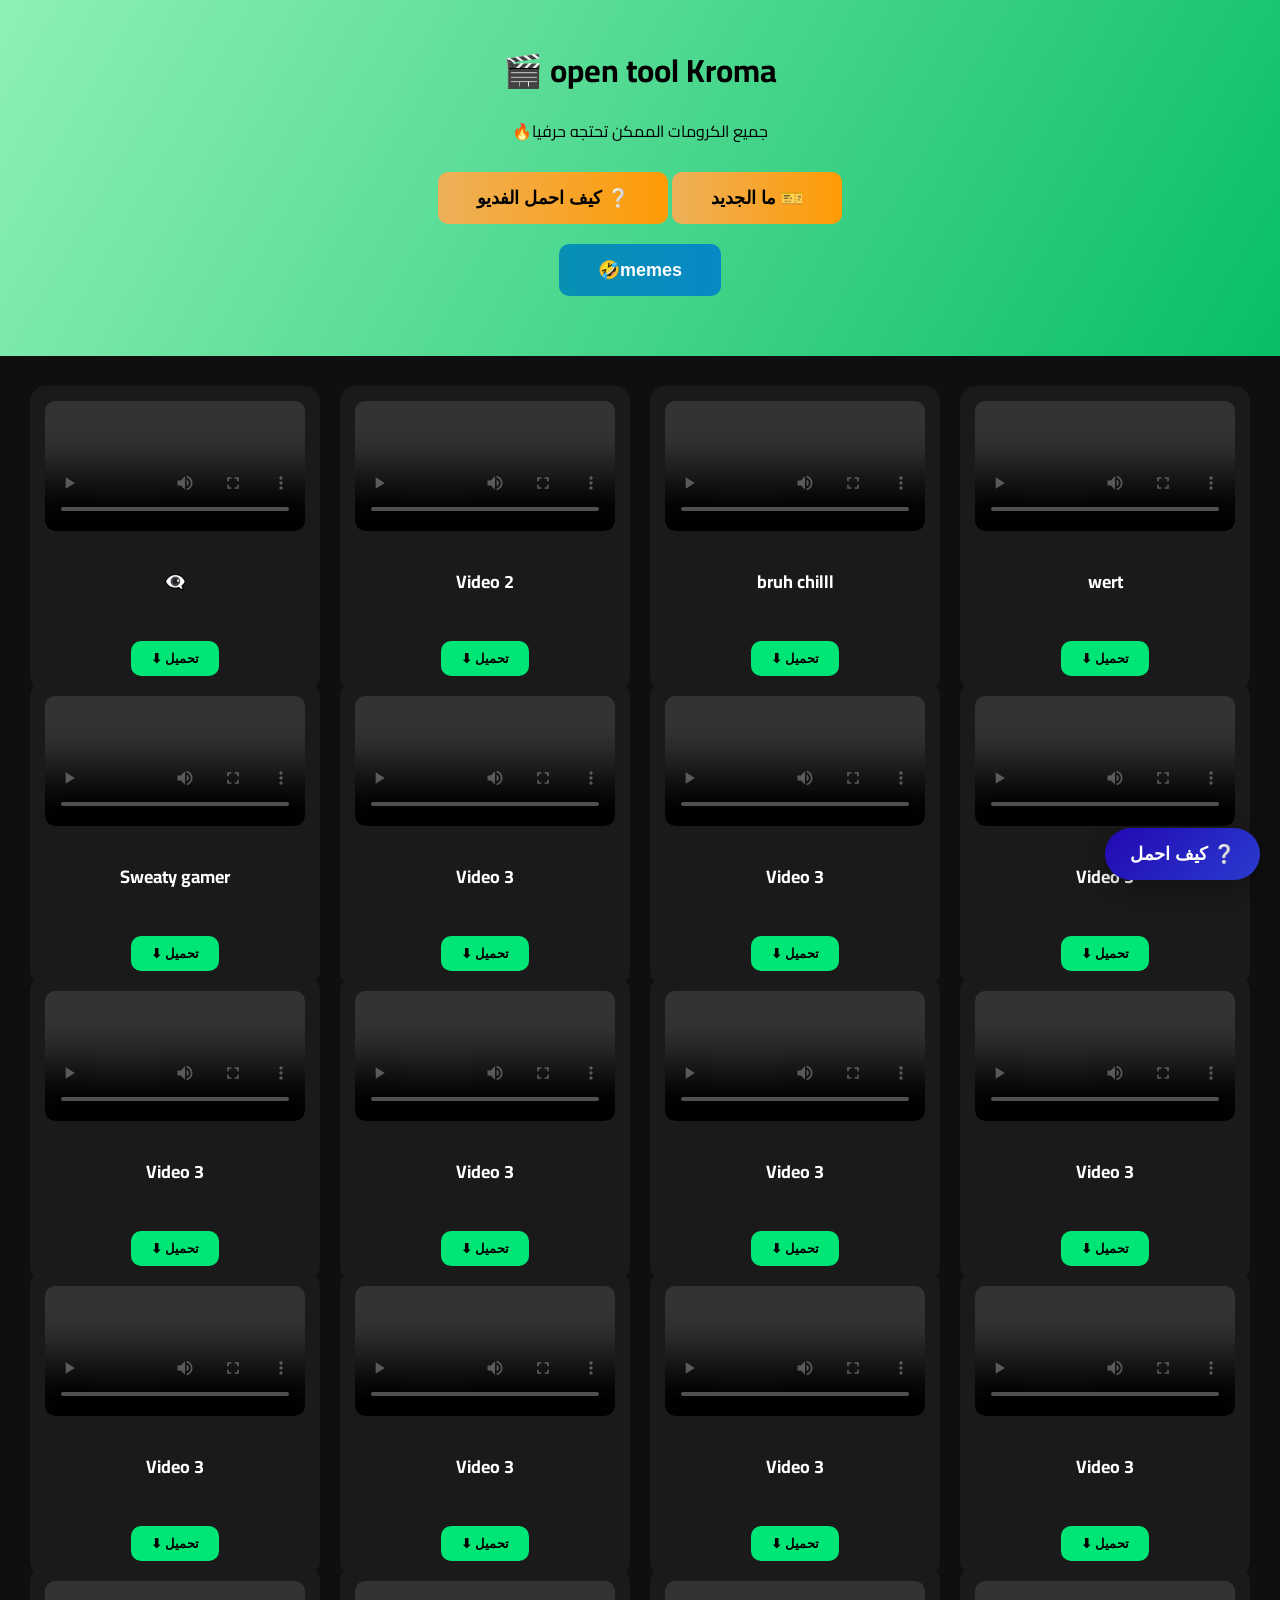
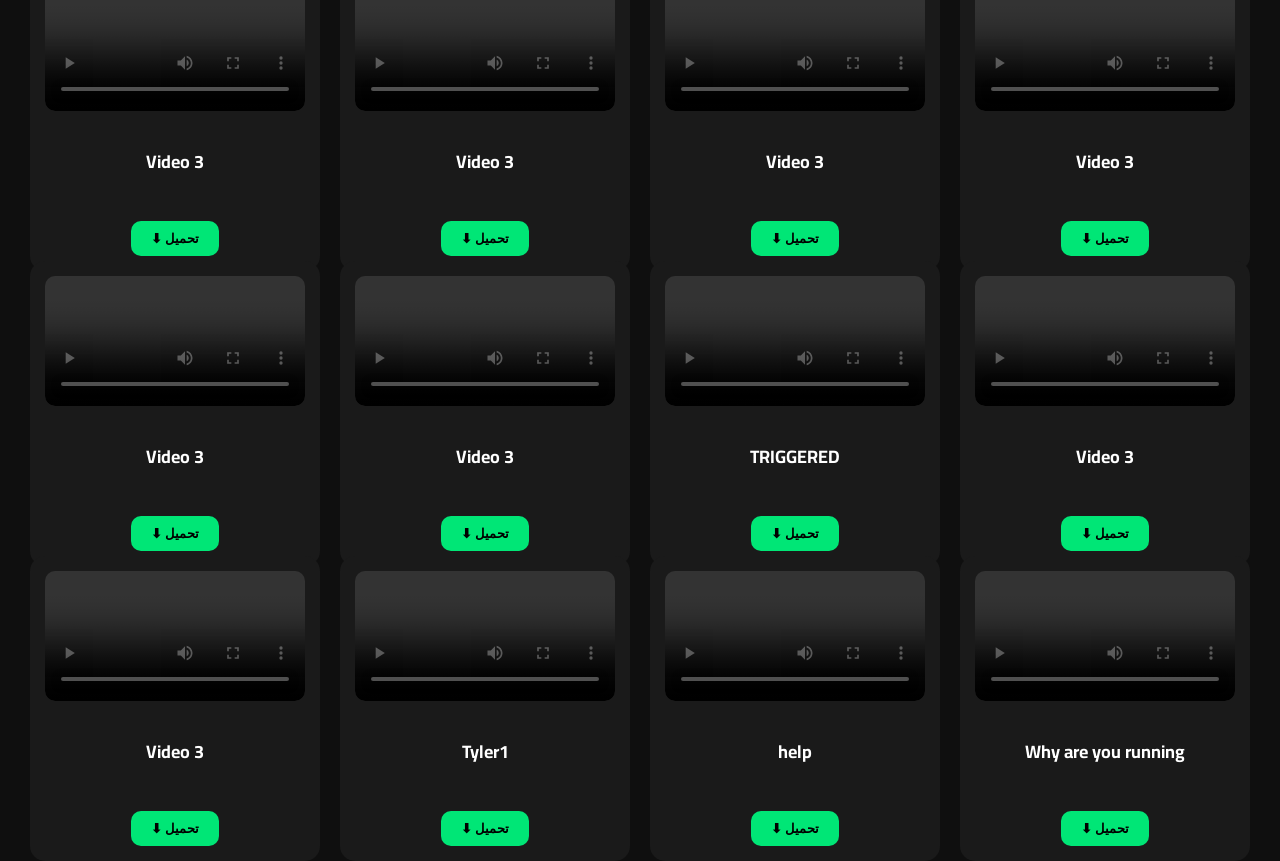
<file: index.html>
<!DOCTYPE html>
<html lang="ar">
<head>
<meta charset="UTF-8">
<meta name="viewport" content="width=device-width, initial-scale=1.0">
<title>open tool Kroma Studio</title>
<link rel="stylesheet" href="style.css">

<!-- خط حديث -->
<link href="https://fonts.googleapis.com/css2?family=Cairo:wght@400;600;700&display=swap" rel="stylesheet">

</head>

<body>

<header class="topbar">
  <h1>🎬 open tool Kroma</h1>
  <p>🔥جميع الكرومات الممكن تحتجه حرفيا</p>


<button class="creator-btn2" onclick="window.location.href='how.html'">
    كيف احمل الفديو ❔
  </button>



<button class="creator-btn2" onclick="window.location.href='Whats new.html'">
  ما الجديد 🎫
  </button>





<button class="creator-btn5" onclick="window.location.href='mems.html'">
    🤣memes
  </button>






<button class="creator-btn4" onclick="window.location.href='how.html'">
    كيف احمل ❔
  </button>

</header>

<section class="grid">

  <!-- Video Card -->
  <div class="card">
    <video controls>
      <source src="videos/videoplayback.mp4" type="video/mp4">
    </video>
    <h3>👁‍🗨</h3>
    <a href="videos/videoplayback.mp4" download>
      <button>⬇ تحميل</button>
    </a>
  </div>

  <!-- Video Card -->
  <div class="card">
    <video controls>
      <source src="videos/333.mp4" type="video/mp4">
    </video>
    <h3>Video 2</h3>
    <a href="videos/333.mp4" download>
      <button>⬇ تحميل</button>
    </a>
  </div>

  <!-- Video Card -->
  <div class="card">
    <video controls>
      <source src="videos/bruh chilll.mp4" type="video/mp4">
    </video>
    <h3>bruh chilll</h3>
    <a href="videos/bruh-chilll.mp4" download>
      <button>⬇ تحميل</button>
    </a>
  </div>


<div class="card">
    <video controls>
      <source src="videos/wert.mp4" type="video/mp4">
    </video>
    <h3>wert</h3>
    <a href="videos/wert.mp4" download>
      <button>⬇ تحميل</button>
    </a>
  </div>





<div class="card">
    <video controls>
      <source src="videos/Sweaty gamer meme.mp4" type="video/mp4">
    </video>
    <h3>Sweaty gamer</h3>
    <a href="videos/Sweaty gamer meme.mp4" download>
      <button>⬇ تحميل</button>
    </a>
  </div>









<div class="card">
    <video controls>
      <source src="videos/crying green screen man.mp4" type="video/mp4">
    </video>
    <h3>Video 3</h3>
    <a href="videos/crying green screen man.mp4" download>
      <button>⬇ تحميل</button>
    </a>
  </div>





  <div class="card">
    <video controls>
      <source src="videos/Deal With It Glasses_Green Screen_360p.mp4" type="video/mp4">
    </video>
    <h3>Video 3</h3>
    <a href="videos/Deal With It Glasses_Green Screen_360p.mp4" download>
      <button>⬇ تحميل</button>
    </a>
  </div>





  <div class="card">
    <video controls>
      <source src="videos/Duane GreenScreen.mp4" type="video/mp4">
    </video>
    <h3>Video 3</h3>
    <a href="videos/Duane GreenScreen.mp4" download>
      <button>⬇ تحميل</button>
    </a>
  </div>






  <div class="card">
    <video controls>
      <source src="videos/explosion meme.mp4" type="video/mp4">
    </video>
    <h3>Video 3</h3>
    <a href="videos/explosion meme.mp4" download>
      <button>⬇ تحميل</button>
    </a>
  </div>







  <div class="card">
    <video controls>
      <source src="videos/Freaky sonic meme template.mp4" type="video/mp4">
    </video>
    <h3>Video 3</h3>
    <a href="videos/Freaky sonic meme template.mp4" download>
      <button>⬇ تحميل</button>
    </a>
  </div>











  <div class="card">
    <video controls>
      <source src="videos/Green Screen -  Anak Berkacamata - Zoget gk jelas.mp4" type="video/mp4">
    </video>
    <h3>Video 3</h3>
    <a href="videos/Green Screen -  Anak Berkacamata - Zoget gk jelas.mp4" download>
      <button>⬇ تحميل</button>
    </a>
  </div>







  <div class="card">
    <video controls>
      <source src="videos/Green Screen - GTA SA - Mission Passed!!.mp4" type="video/mp4">
    </video>
    <h3>Video 3</h3>
    <a href="videos/Green Screen - GTA SA - Mission Passed!!.mp4" download>
      <button>⬇ تحميل</button>
    </a>
  </div>






  <div class="card">
    <video controls>
      <source src="videos/Green Screen - Hehei Puai!.mp4" type="video/mp4">
    </video>
    <h3>Video 3</h3>
    <a href="videos/Green Screen - Hehei Puai!.mp4" download>
      <button>⬇ تحميل</button>
    </a>
  </div>





  <div class="card">
    <video controls>
      <source src="videos/Green Screen - Kakek Ketawa Legend!!.mp4" type="video/mp4">
    </video>
    <h3>Video 3</h3>
    <a href="videos/Green Screen - Kakek Ketawa Legend!!.mp4" download>
      <button>⬇ تحميل</button>
    </a>
  </div>






  <div class="card">
    <video controls>
      <source src="videos/Green Screen - Man Say NANI Funny.mp4" type="video/mp4">
    </video>
    <h3>Video 3</h3>
    <a href="videos/Green Screen - Meledak TNT Minecraft 1.mp4" download>
      <button>⬇ تحميل</button>
    </a>
  </div>





  <div class="card">
    <video controls>
      <source src="videos/Green Screen - Meledak TNT Minecraft 1.mp4" type="video/mp4">
    </video>
    <h3>Video 3</h3>
    <a href="videos/Green Screen - Meledak TNT Minecraft 1.mp4" download>
      <button>⬇ تحميل</button>
    </a>
  </div>






  <div class="card">
    <video controls>
      <source src="videos/Green Screen - Nice !!.mp4" type="video/mp4">
    </video>
    <h3>Video 3</h3>
    <a href="videos/Green Screen - Nice !!.mp4" download>
      <button>⬇ تحميل</button>
    </a>
  </div>







  <div class="card">
    <video controls>
      <source src="videos/Green Screen - O May God! Wauw!.mp4" type="video/mp4">
    </video>
    <h3>Video 3</h3>
    <a href="videos/Green Screen - O May God! Wauw!.mp4" download>
      <button>⬇ تحميل</button>
    </a>
  </div>






<div class="card">
    <video controls>
      <source src="videos/MLG GREEN SCREEN OMG TOO MLG IMMA GONNA DIE SOON XDDDD .mp4" type="video/mp4">
    </video>
    <h3>Video 3</h3>
    <a href="videos//MLG GREEN SCREEN OMG TOO MLG IMMA GONNA DIE SOON XDDDD .mp4" download>
      <button>⬇ تحميل</button>
    </a>
  </div>



  <div class="card">
    <video controls>
      <source src="videos/oh my gaaaaad wow green screen.mp4" type="video/mp4">
    </video>
    <h3>Video 3</h3>
    <a href="videos/oh my gaaaaad wow green screen.mp4" download>
      <button>⬇ تحميل</button>
    </a>
  </div>





  <div class="card">
    <video controls>
      <source src="videos/ytr.mp4" type="video/mp4">
    </video>
    <h3>Video 3</h3>
    <a href="videos/ytr.mp4" download>
      <button>⬇ تحميل</button>
    </a>
  </div>





  <div class="card">
    <video controls>
      <source src="videos/The ROCK Eyebrow (4K 60fps).mp4" type="video/mp4">
    </video>
    <h3>Video 3</h3>
    <a href="videos/The ROCK Eyebrow (4K 60fps).mp4" download>
      <button>⬇ تحميل</button>
    </a>
  </div>





  <div class="card">
    <video controls>
      <source src="videos/TRIGGERED (JBoonk edit).mp4" type="video/mp4">
    </video>
    <h3>TRIGGERED</h3>
    <a href="videos/TRIGGERED (JBoonk edit).mp4" download>
      <button>⬇ تحميل</button>
    </a>
  </div>





  <div class="card">
    <video controls>
      <source src="videos/Twomad - Goodnight Girl (Original).mp4" type="video/mp4">
    </video>
    <h3>Video 3</h3>
    <a href="videos/Twomad - Goodnight Girl (Original).mp4" download>
      <button>⬇ تحميل</button>
    </a>
  </div>




  <div class="card">
    <video controls>
      <source src="videos/Twomad - Goodnight Girl (Original).mp4" type="video/mp4">
    </video>
    <h3>Video 3</h3>
    <a href="videos/Twomad - Goodnight Girl (Original).mp4" download>
      <button>⬇ تحميل</button>
    </a>
  </div>




  <div class="card">
    <video controls>
      <source src="videos/Tyler1 Driving.mp4" type="video/mp4">
    </video>
    <h3>Tyler1</h3>
    <a href="videos/Tyler1 Driving.mp4" download>
      <button>⬇ تحميل</button>
    </a>
  </div>




  <div class="card">
    <video controls>
      <source src="videos/Tyler1 help [meme].mp4" type="video/mp4">
    </video>
    <h3>help</h3>
    <a href="videos/Tyler1 help [meme].mp4" download>
      <button>⬇ تحميل</button>
    </a>
  </div>





  <div class="card">
    <video controls>
      <source src="videos//Why are you running_.mp4" type="video/mp4">
    </video>
    <h3>Why are you running</h3>
    <a href="videos/Why are you running_.mp4" download>
      <button>⬇ تحميل</button>
    </a>
  </div>
























</section>

</body>
</html>
</file>
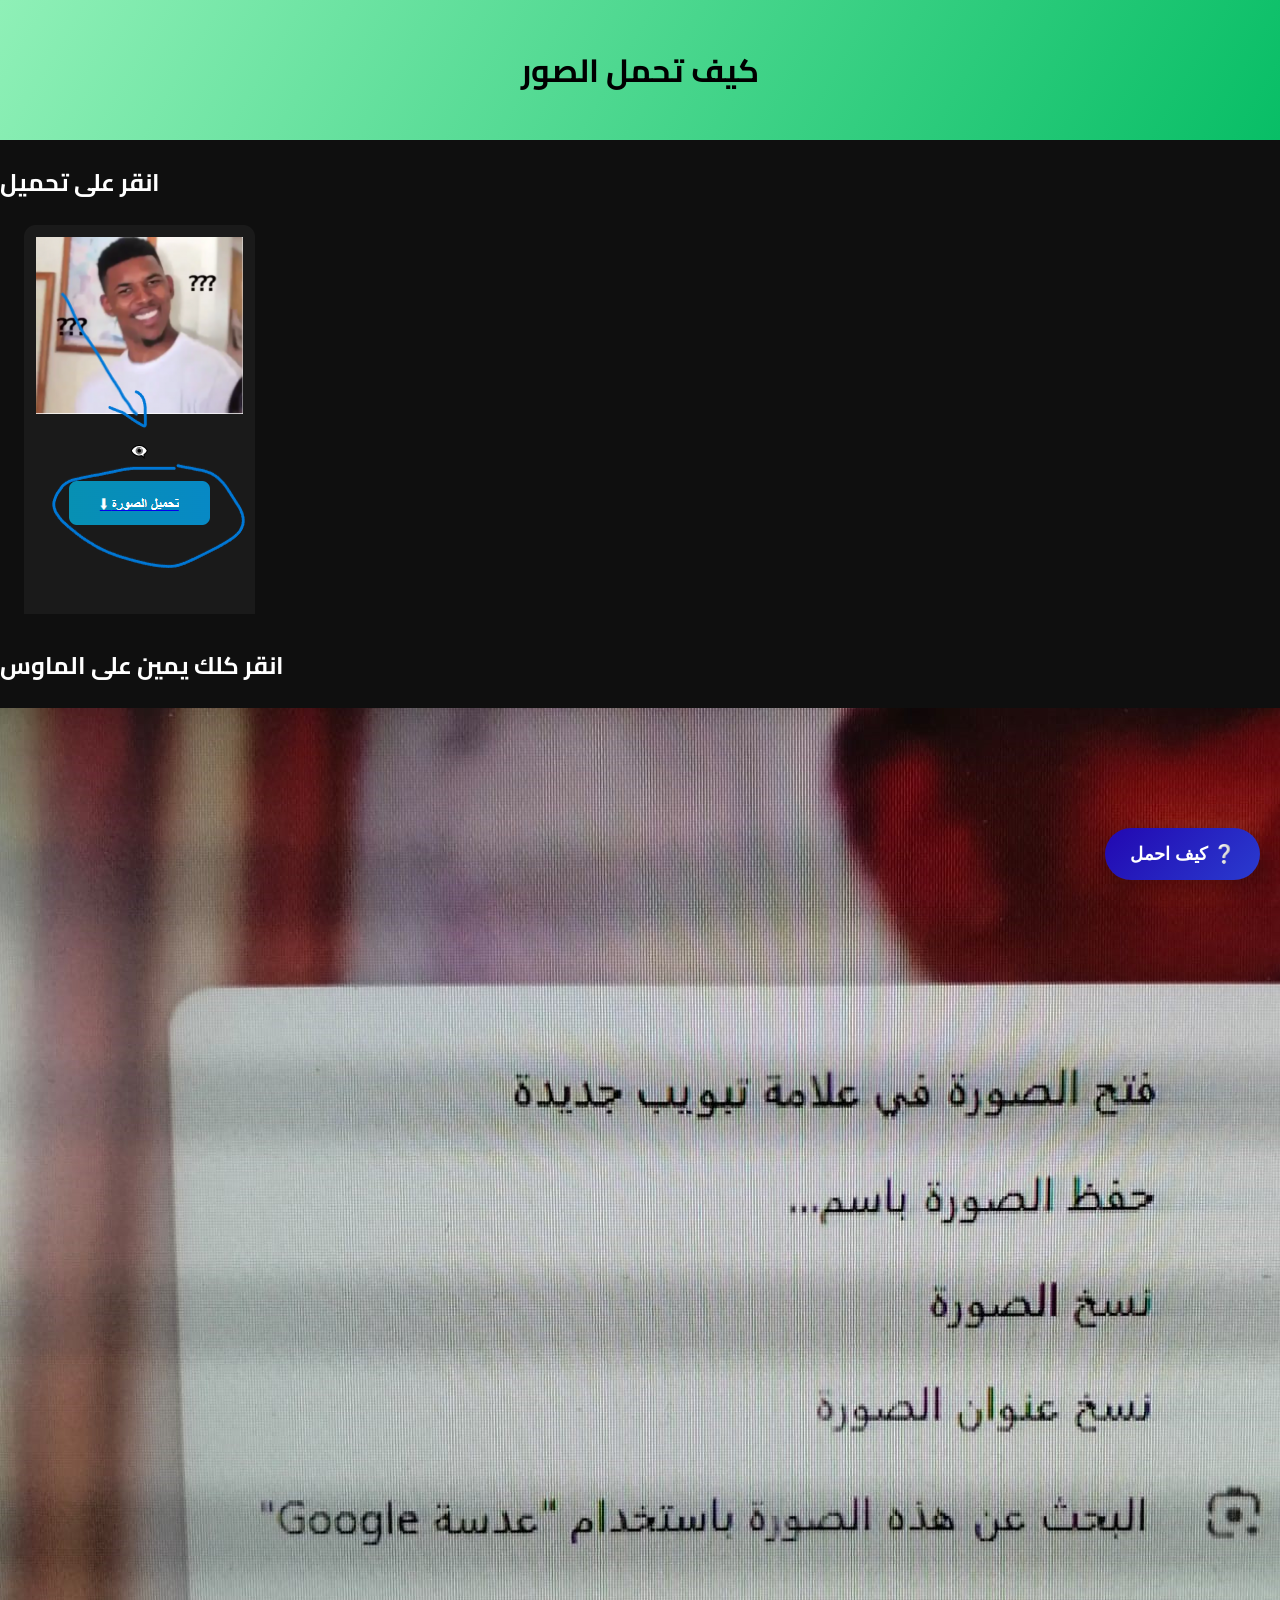
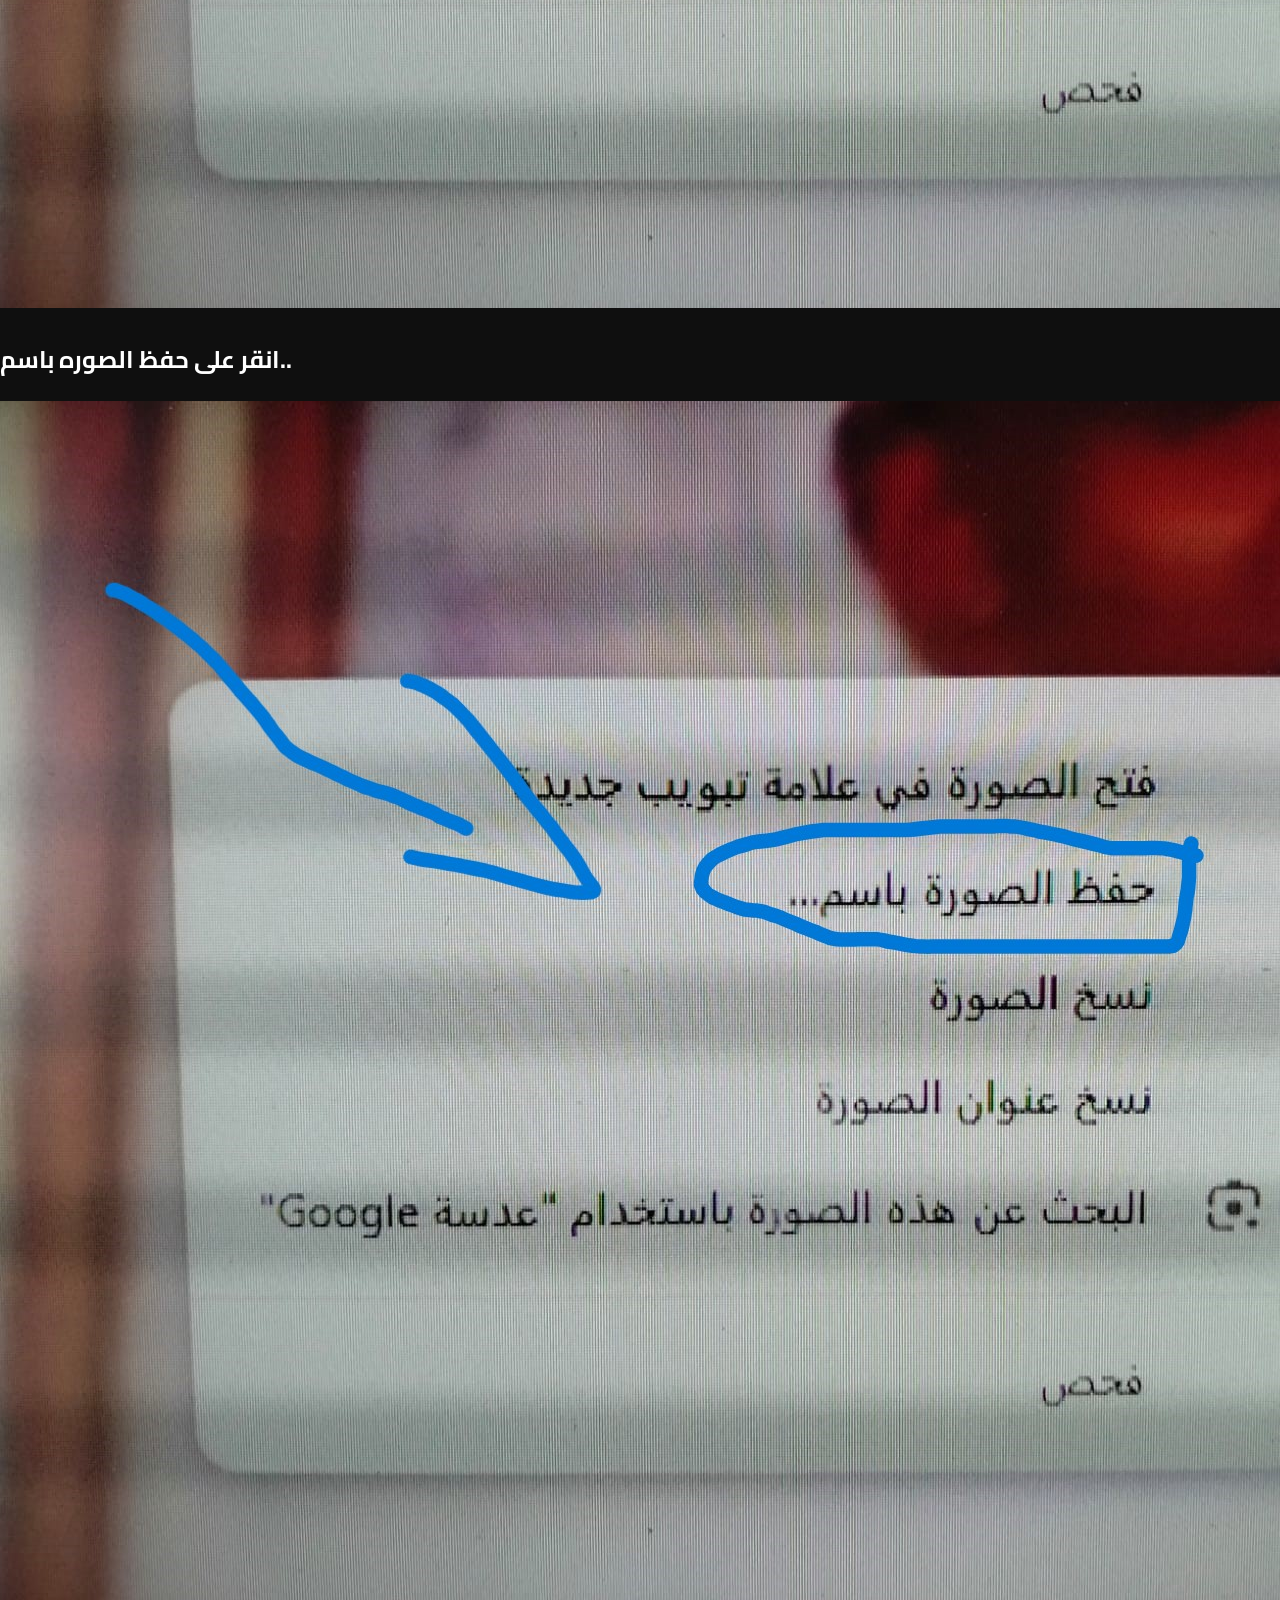
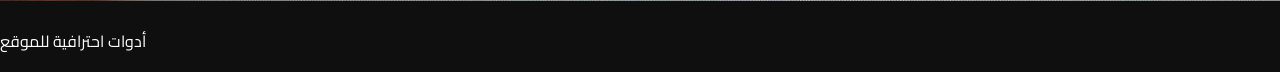
<file: how2.html>
<!DOCTYPE html>
<html lang="ar">
<head>
<meta charset="UTF-8">
<meta name="viewport" content="width=device-width, initial-scale=1.0">
<title>Kroma Studio</title>

<link rel="stylesheet" href="style.css">
<link href="https://fonts.googleapis.com/css2?family=Cairo:wght@400;600;700&display=swap" rel="stylesheet">

</head>

<body>

<header class="topbar">
  <h1>كيف تحمل الصور </h1>

  <button class="creator-btn4" onclick="window.location.href='more/Content creator.html'">
    كيف احمل ❔
  </button>
</header>

<!-- الصور -->
<section class="images">
<h1> انقر على تحميل</h1>
  <div class="img-card">
    <img src="images/gfhgf.png">
    <h1>انقر كلك يمين على الماوس</h1>
  </div>

  <div class="img-card">
    <img src="images/dsadsa.jpeg">
    <h1>انقر على حفظ الصوره باسم..</h1>
  </div>

  <div class="img-card">
    <img src="images/ewq.jpeg">
    <p>أدوات احترافية للموقع</p>
  </div>

</section>

</body>
</html>
</file>
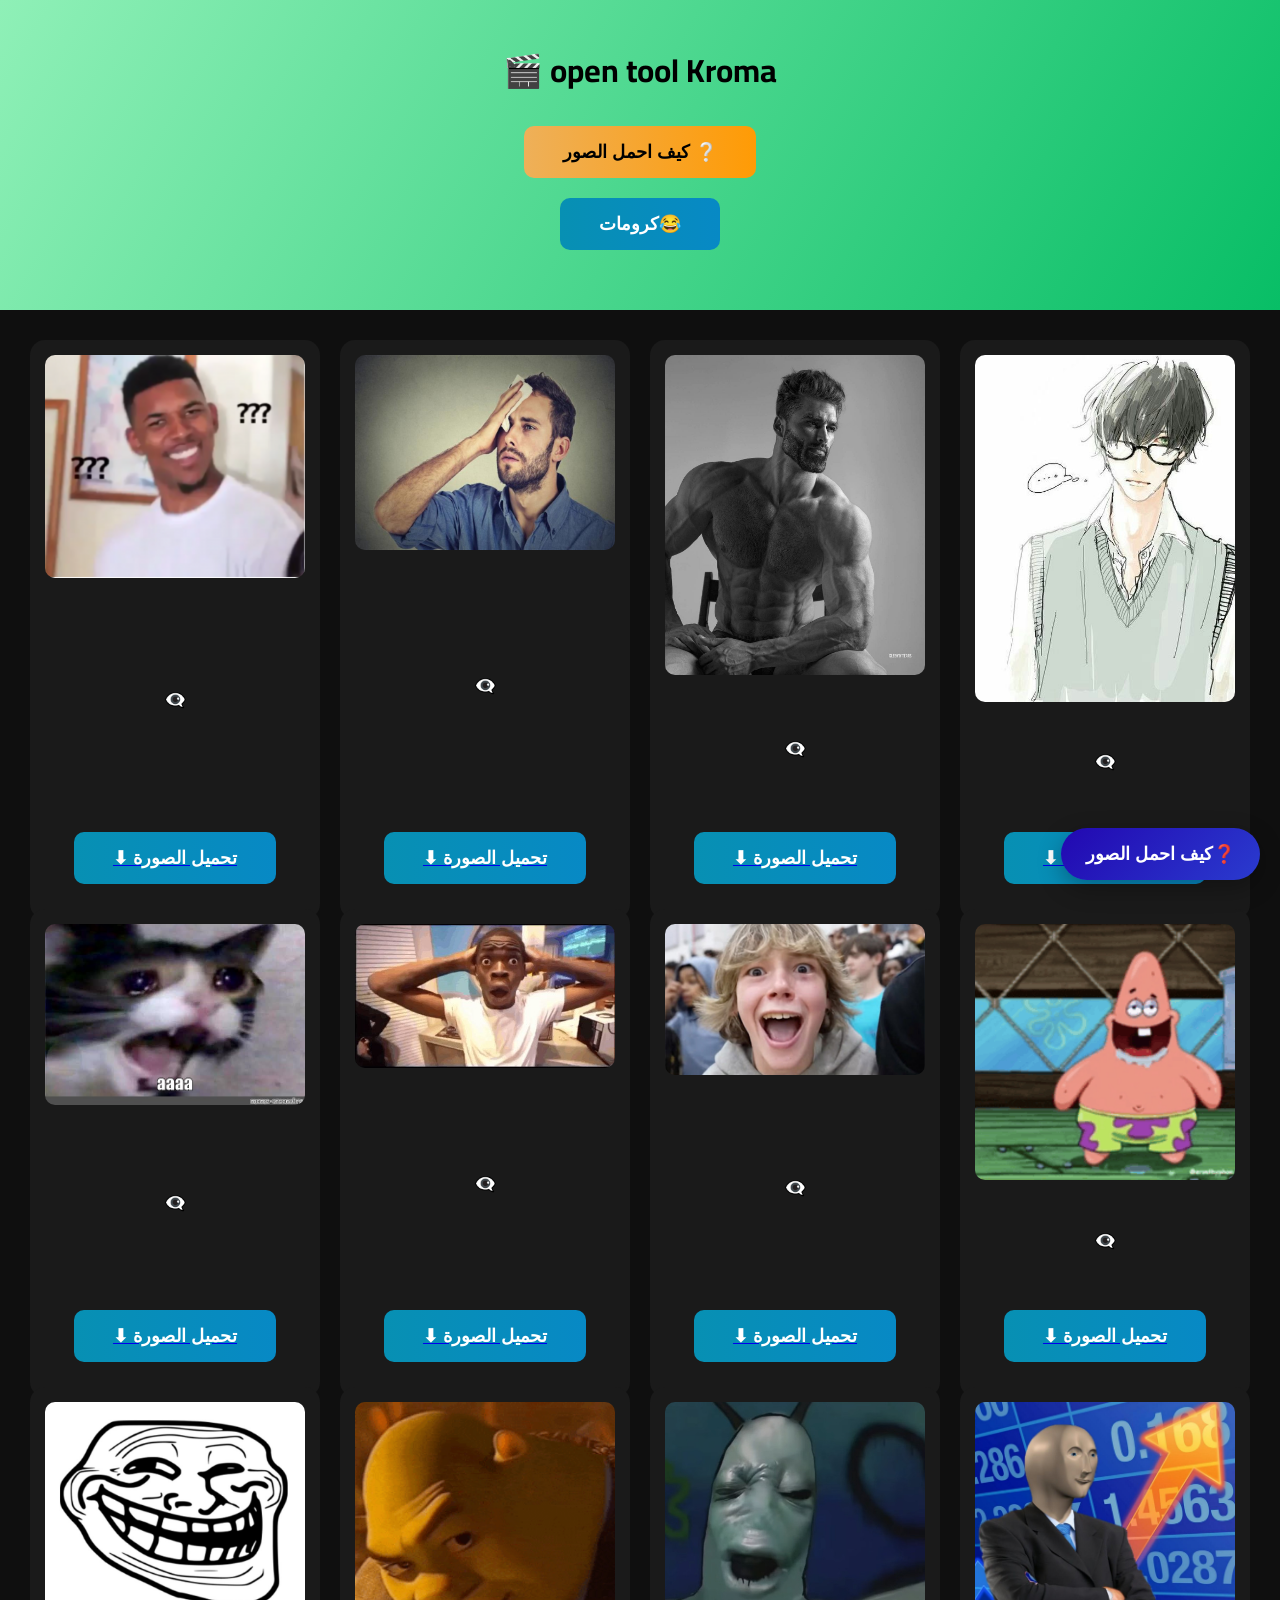
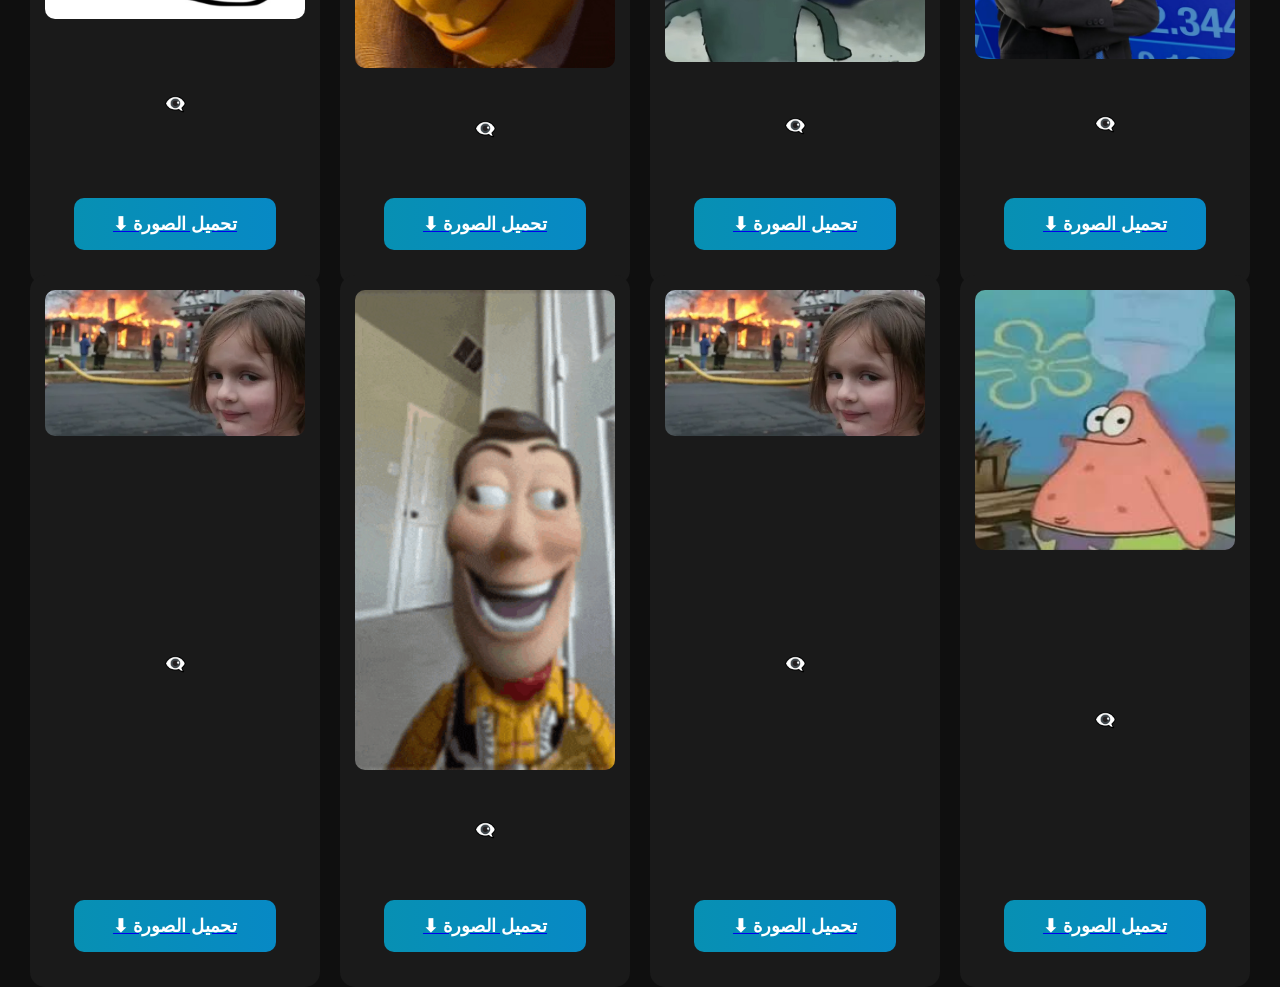
<file: mems.html>
<!DOCTYPE html>
<html lang="ar">
<head>
<meta charset="UTF-8">
<meta name="viewport" content="width=device-width, initial-scale=1.0">
<title>open tool Kroma Studio</title>
<link rel="stylesheet" href="style.css">

<!-- خط حديث -->
<link href="https://fonts.googleapis.com/css2?family=Cairo:wght@400;600;700&display=swap" rel="stylesheet">

</head>

<body>

<header class="topbar">
  <h1>🎬 open tool Kroma</h1>
  <p></p>


<button class="creator-btn2" onclick="window.location.href='how2.html'">
    كيف احمل الصور ❔
  </button>



<button class="creator-btn5" onclick="window.location.href='index.html'">
    كرومات😂
  </button>






<button class="creator-btn4" onclick="window.location.href='how2.html'">
    كيف احمل الصور❓
  </button>

</header>

<section class="grid">

  <!-- Video Card -->
  <div class="card">
    <!-- استبدال الفيديو بالصورة -->
    <img src="images/1_GI-td9gs8D5OKZd19mAOqA.png" alt="وصف الصورة" style="max-width: 100%; height: auto;">
    
    <h3>👁‍🗨</h3>
    
    <!-- تعديل رابط التحميل ليشير إلى الصورة -->
    <a href="images/1_GI-td9gs8D5OKZd19mAOqA.png" download>
      <button class="creator-btn5">⬇ تحميل الصورة</button>
    </a>
</div>



<div class="card">
    <!-- استبدال الفيديو بالصورة -->
    <img src="images/2018_1_13_21_36_15_696.jpg" alt="وصف الصورة" style="max-width: 100%; height: auto;">
    
    <h3>👁‍🗨</h3>
    
    <!-- تعديل رابط التحميل ليشير إلى الصورة -->
    <a href="images/2018_1_13_21_36_15_696.jpg" download>
      <button class="creator-btn5">⬇ تحميل الصورة</button>
    </a>
</div>




<div class="card">
    <!-- استبدال الفيديو بالصورة -->
    <img src="images/8506edaba11d5ffd4573d9ed434a037a.jpg" alt="وصف الصورة" style="max-width: 100%; height: auto;">
    
    <h3>👁‍🗨</h3>
    
    <!-- تعديل رابط التحميل ليشير إلى الصورة -->
    <a href="images/8506edaba11d5ffd4573d9ed434a037a.jpg" download>
      <button class="creator-btn5">⬇ تحميل الصورة</button>
    </a>
</div>





<div class="card">
    <!-- استبدال الفيديو بالصورة -->
    <img src="images/96ac7b40d06a63b52c007447570f4908.jpg" alt="وصف الصورة" style="max-width: 100%; height: auto;">
    
    <h3>👁‍🗨</h3>
    
    <!-- تعديل رابط التحميل ليشير إلى الصورة -->
    <a href="images/96ac7b40d06a63b52c007447570f4908.jpg" download>
      <button class="creator-btn5">⬇ تحميل الصورة</button>
    </a>
</div>





<div class="card">
    <!-- استبدال الفيديو بالصورة -->
    <img src="images/e3bd2f9899b279f6c044e52a39a60070.jpg" alt="وصف الصورة" style="max-width: 100%; height: auto;">
    
    <h3>👁‍🗨</h3>
    
    <!-- تعديل رابط التحميل ليشير إلى الصورة -->
    <a href="images/e3bd2f9899b279f6c044e52a39a60070.jpg" download>
      <button class="creator-btn5">⬇ تحميل الصورة</button>
    </a>
</div>




<div class="card">
    <!-- استبدال الفيديو بالصورة -->
    <img src="images/HDnvEoqXMAA9qhW.jpg" alt="وصف الصورة" style="max-width: 100%; height: auto;">
    
    <h3>👁‍🗨</h3>
    
    <!-- تعديل رابط التحميل ليشير إلى الصورة -->
    <a href="images/HDnvEoqXMAA9qhW.jpg" download>
      <button class="creator-btn5">⬇ تحميل الصورة</button>
    </a>
</div>





<div class="card">
    <!-- استبدال الفيديو بالصورة -->
    <img src="images/oardefault.jpg" alt="وصف الصورة" style="max-width: 100%; height: auto;">
    
    <h3>👁‍🗨</h3>
    
    <!-- تعديل رابط التحميل ليشير إلى الصورة -->
    <a href="images/oardefault.jpg" download>
      <button class="creator-btn5">⬇ تحميل الصورة</button>
    </a>
</div>







<div class="card">
    <!-- استبدال الفيديو بالصورة -->
    <img src="images/open tool;Kroma dd.gif" alt="وصف الصورة" style="max-width: 100%; height: auto;">
    
    <h3>👁‍🗨</h3>
    
    <!-- تعديل رابط التحميل ليشير إلى الصورة -->
    <a href="images/open tool;Kroma dd.gif" download>
      <button class="creator-btn5">⬇ تحميل الصورة</button>
    </a>
</div>







<div class="card">
    <!-- استبدال الفيديو بالصورة -->
    <img src="images/open tool;Kroma h.jpg" alt="وصف الصورة" style="max-width: 100%; height: auto;">
    
    <h3>👁‍🗨</h3>
    
    <!-- تعديل رابط التحميل ليشير إلى الصورة -->
    <a href="images/open tool;Kroma h.jpg" download>
      <button class="creator-btn5">⬇ تحميل الصورة</button>
    </a>
</div>





<div class="card">
    <!-- استبدال الفيديو بالصورة -->
    <img src="images/open tool;Kroma me-when-i-see-kevin.gif" alt="وصف الصورة" style="max-width: 100%; height: auto;">
    
    <h3>👁‍🗨</h3>
    
    <!-- تعديل رابط التحميل ليشير إلى الصورة -->
    <a href="images/open tool;Kroma me-when-i-see-kevin.gif" download>
      <button class="creator-btn5">⬇ تحميل الصورة</button>
    </a>
</div>








<div class="card">
    <!-- استبدال الفيديو بالصورة -->
    <img src="images/open tool;Kroma aaaaa.jpg" alt="وصف الصورة" style="max-width: 100%; height: auto;">
    
    <h3>👁‍🗨</h3>
    
    <!-- تعديل رابط التحميل ليشير إلى الصورة -->
    <a href="images/open tool;Kroma aaaaa.jpg" download>
      <button class="creator-btn5">⬇ تحميل الصورة</button>
    </a>
</div>






<div class="card">
    <!-- استبدال الفيديو بالصورة -->
    <img src="images/open tool;Kroma stonks.jpg" alt="وصف الصورة" style="max-width: 100%; height: auto;">
    
    <h3>👁‍🗨</h3>
    
    <!-- تعديل رابط التحميل ليشير إلى الصورة -->
    <a href="images/open tool;Kroma stonks.jpg" download>
      <button class="creator-btn5">⬇ تحميل الصورة</button>
    </a>
</div>









<div class="card">
    <!-- استبدال الفيديو بالصورة -->
    <img src="images/open tool;Kroma-g.webp" alt="وصف الصورة" style="max-width: 100%; height: auto;">
    
    <h3>👁‍🗨</h3>
    
    <!-- تعديل رابط التحميل ليشير إلى الصورة -->
    <a href="images/open tool;Kroma-g.webp" download>
      <button class="creator-btn5">⬇ تحميل الصورة</button>
    </a>
</div>














<div class="card">
    <!-- استبدال الفيديو بالصورة -->
    <img src="images/open tool;Kroma.gif" alt="وصف الصورة" style="max-width: 100%; height: auto;">
    
    <h3>👁‍🗨</h3>
    
    <!-- تعديل رابط التحميل ليشير إلى الصورة -->
    <a href="images/open tool;Kroma.gif" download>
      <button class="creator-btn5">⬇ تحميل الصورة</button>
    </a>
</div>










<div class="card">
    <!-- استبدال الفيديو بالصورة -->
    <img src="images/open tool;Kroma-g.webp" alt="وصف الصورة" style="max-width: 100%; height: auto;">
    
    <h3>👁‍🗨</h3>
    
    <!-- تعديل رابط التحميل ليشير إلى الصورة -->
    <a href="images/oardefault.jpg" download>
      <button class="creator-btn5">⬇ تحميل الصورة</button>
    </a>
</div>












<div class="card">
    <!-- استبدال الفيديو بالصورة -->
    <img src="images/open tool;Kroma we.jfif" alt="وصف الصورة" style="max-width: 100%; height: auto;">
    
    <h3>👁‍🗨</h3>
    
    <!-- تعديل رابط التحميل ليشير إلى الصورة -->
    <a href="images/open tool;Kroma we.jfif" download>
      <button class="creator-btn5">⬇ تحميل الصورة</button>
    </a>
</div>








</section>

</body>
</html>
</file>
<file: style.css>
body {
  margin: 0;
  font-family: 'Cairo', sans-serif;
  background: #0f0f0f;
  color: white;
}

/* الهيدر */
.topbar {
  text-align: center;
  padding: 40px 20px;
  color: black;

  background: linear-gradient(120deg, #8ff0b7, #08be66, #0b8d41);
  background-size: 200% 200%;

  animation: gradientMove 10s ease infinite;

  position: relative;
  z-index: 1;

}








@keyframes gradientMove {
  0% { background-position: 0% 50%; }
  50% { background-position: 100% 50%; }
  100% { background-position: 0% 50%; }
}







.topbar h1 {
  margin: 0;
  font-size: 32px;
}

/* الشبكة */
.grid {
  display: grid;
  grid-template-columns: repeat(auto-fit, minmax(250px, 1fr));
  gap: 20px;
  padding: 30px;
}

/* الكارت */
.card {
  background: #1a1a1a;
  border-radius: 15px;
  padding: 15px;
  text-align: center;
  transition: 0.3s;
}

.card:hover {
  transform: translateY(-5px);
}

video {
  width: 100%;
  border-radius: 10px;
}

/* زر */
button {
  margin-top: 10px;
  padding: 10px 20px;
  border: none;
  border-radius: 10px;
  background: #00e676;
  color: black;
  cursor: pointer;
  font-weight: bold;
}

button:hover {
  background: #00c853;
}





.creator-btn4 {
  position: fixed;        /* 👈 يخليه ثابت */
  bottom: 20px;           /* 👈 من تحت */
  right: 20px;            /* 👈 من اليمين */

  padding: 15px 25px;
  border-radius: 50px;    /* 👈 شكل دائري ناعم */
  border: none;
  cursor: pointer;

  font-size: 18px;
  font-weight: bold;

  background: linear-gradient(135deg,#2208b1,#2a3bcf);
  color: white;

  box-shadow: 0 8px 25px rgba(0,0,0,0.3); /* 👈 ظل احترافي */
  transition: all 0.3s ease;

  z-index: 999; /* 👈 يفضل فوق كل حاجة */
}

/* hover */
.creator-btn4:hover {
  transform: scale(1.1);
  box-shadow: 0 12px 30px rgba(0,0,0,0.4);
}

/* عند الضغط */
.creator-btn4:active {
  transform: scale(0.95);
}




.creator-btn2 {
  padding: 15px 39px;
  border-radius: 10px;
  border: none;
  cursor: pointer;

  font-size: 18px;
  font-weight: bold;


  background: linear-gradient(90deg, #eeb059, #ff9b05);
  color: black;

  transition: 0.3s;
}


button.creator-btn2:hover {
  background: linear-gradient(90deg, #ffa726, #ffb74d) !important;
  transform: scale(1.07);
  box-shadow: 0 0 20px rgba(233, 146, 6, 0.849);
}








.creator-btn5 {
  display: block;      /* ليقبل خاصية الـ margin */
  margin: 20px auto;   /* auto تقوم بتوسيطه أفقياً */
  
  /* باقي الكود الخاص بك */
  padding: 15px 39px;
  border-radius: 10px;
  border: none;
  cursor: pointer;
  font-size: 18px;   
  font-weight: bold; 
  background: linear-gradient(90deg,#0790b3,#0789c5);
  color: white;
  transition: 0.3s;
}

button.creator-btn5:hover {
  background: linear-gradient(90deg, #07f7eb, #42bfcf) !important;
  transform: scale(1.07);
  box-shadow: 0 0 20px rgba(233, 146, 6, 0.849);
}




.card {
  background: #1a1a1a;
  border-radius: 15px;
  padding: 15px;
  text-align: center;
  transition: 0.3s;
  
 
  display: flex;
  flex-direction: column;
  justify-content: space-between; 
  height: 100%; 
}


.card img {
  width: 100%;
  height: 200px;       
  object-fit: cover;  
  border-radius: 10px;
  margin-bottom: 10px;
}


.card h3 {
  font-size: 18px;
  margin: 10px 0;
  min-height: 50px;   
  display: flex;
  align-items: center;
  justify-content: center;
}


/* 🔥 منع تأثير الزر العام على creator-btn2 */
.creator-btn2:hover {
  background: linear-gradient(90deg,#b97c0a,#c59907) !important;
}
</file>
